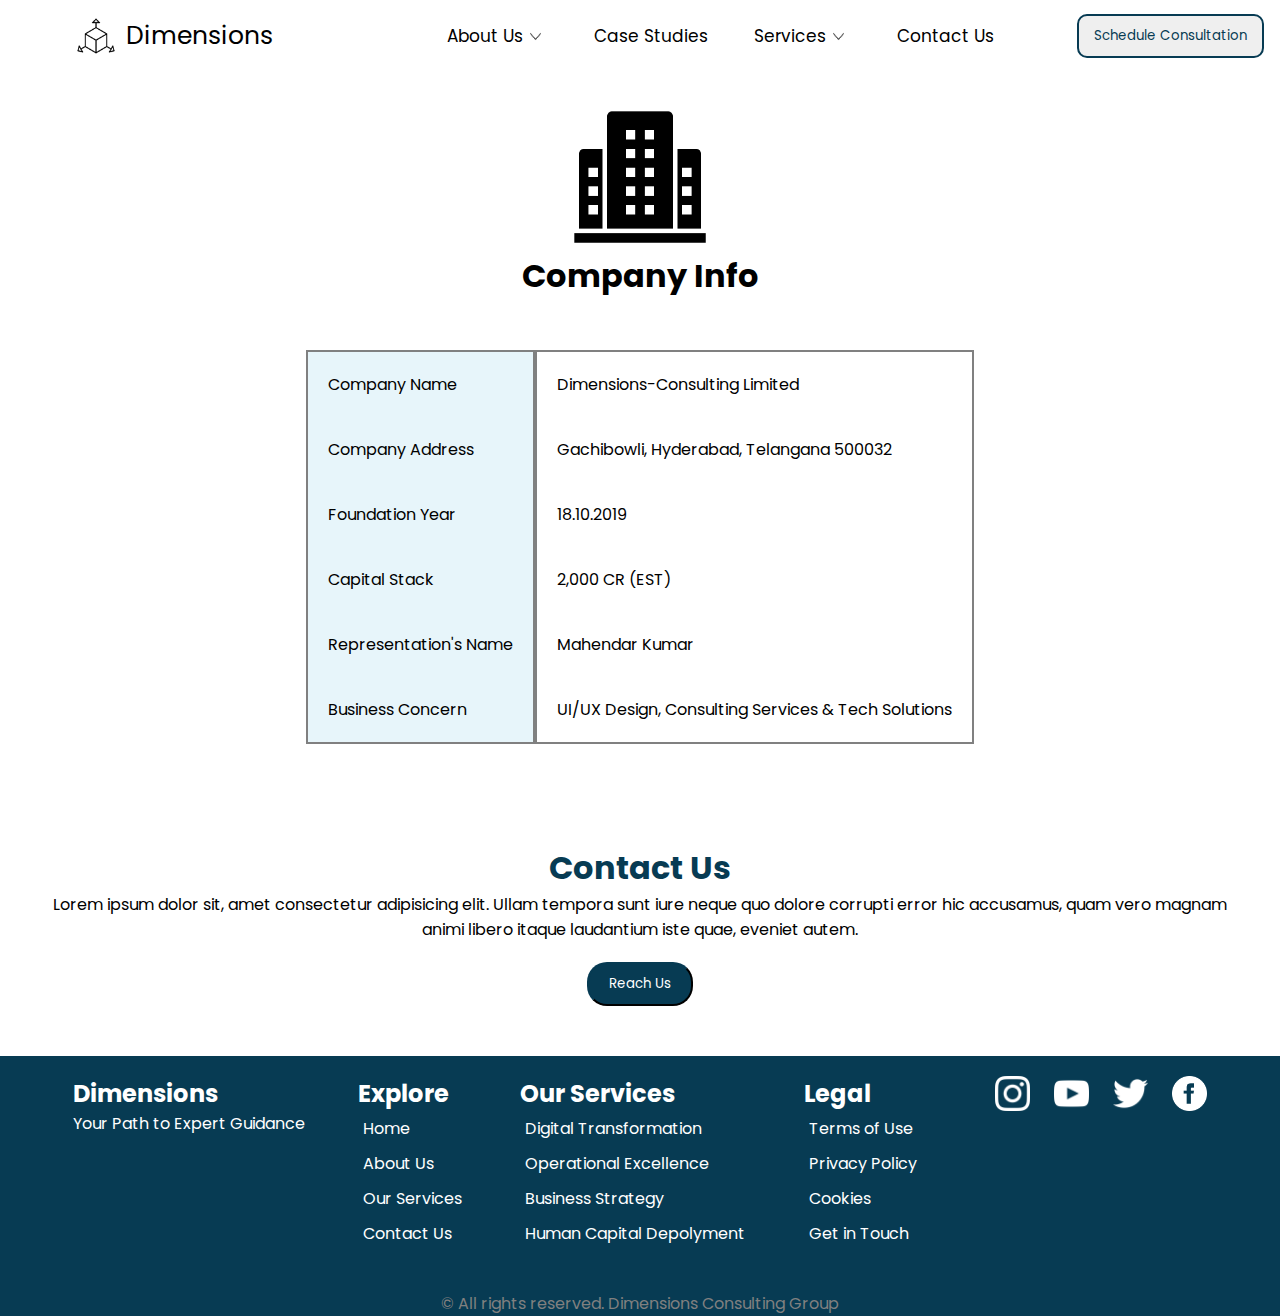
<file: contactus.html>
<!DOCTYPE html>
<html lang="en">
<head>
    <meta charset="UTF-8">
    <meta name="viewport" content="width=device-width, initial-scale=1.0">
    <title>Contact Us-Dimensions</title>
    <link rel="stylesheet" href="contactus.css">
</head>
<body>
    <header>
      <nav>
        <div class="title">
          <a href="index.html">
            <img src="images/dimensions.png" alt="" />
            Dimensions
          </a>
        </div>
        <ul>
            <li>
                <a href="aboutus.html"
                >About Us <img src="images/downarrow.png" alt="↓"
                /></a>
            </li>
            <li>
              <a href="index.html">Case Studies </a>
            </li>
          <li>
            <a href="Services.html"
              >Services
              <img src="images/downarrow.png" alt="↓" />
            </a>
          </li>
          <li><a href="contactus.html">Contact Us</a></li>

          <button><a href="Schedule.html">Schedule Consultation</button></a>
        </ul>
      </nav>
      </header>
  <main>
    <section>
      <div class="company">
        <img src="images/company.png" alt="company">
      </div>
    </section>
    <div class="companytitle">
    <h1>Company Info</h1></div>
    <div class="companyinfo">
        <ul>
          <li>Company Name</li>
          <li>Company Address</li>
          <li>Foundation Year</li>
          <li>Capital Stack</li>
          <li>Representation's Name</li>
          <li>Business Concern</li>
        </ul>
        <ul>
          <li>Dimensions-Consulting Limited</li>
          <li>Gachibowli, Hyderabad, Telangana 500032</li>
          <li>18.10.2019</li>
          <li>2,000 CR (EST)</li>
          <li>Mahendar Kumar</li>
          <li>UI/UX Design, Consulting Services & Tech Solutions</li>
        </ul>
    </div>
    <div class="coninfo">
      <h1>Contact Us</h1>
      <p>Lorem ipsum dolor sit, amet consectetur adipisicing elit. Ullam tempora sunt iure neque quo dolore corrupti error hic accusamus, quam vero magnam animi libero itaque laudantium iste quae, eveniet autem.</p>
      <button>Reach Us </button>
    </div>
  </main>
  <footer>
    <div class="impfooter">
    <div >
        <h2>Dimensions</h2>
        <p>Your Path to Expert Guidance</p>
    </div>
    <div>
        <h2>Explore</h2>
        <ul>
            <li><a href="index.html">Home</a></li>
            <li><a href="aboutus.html">About Us</a></li>
            <li><a href="Services.html">Our Services</a></li>
            <li><a href="contactus.html">Contact Us</a></li>
        </ul>
    </div>
    <div>
        <h2>Our Services</h2> 
        <ul>
            <li><a href="Services.html">Digital Transformation</a></li>
            <li><a href="Services.html">Operational Excellence</a></li>
            <li><a href="Services.html">Business Strategy</a></li>
            <li><a href="Services.html">Human Capital Depolyment</a></li>
        </ul>
    </div>
    <div>
        <h2>Legal</h2>
        <ul>
            <a href="index.html"><li>Terms of Use</li></a>
            <a href="index.html"><li>Privacy Policy</li></a>
            <a href="index.html"><li>Cookies</li></a>
            <a href="index.html"><li>Get in Touch</li></a>
        </ul>
    </div>
    <div class="icons">
        <a href="https:\\www.instagram.com"> <img src="images/insta.png" alt="instagram" /></a>
        <a href="https:\\www.youtube.com"> <img src="images/youtube.png" alt="youtube" /></a>
        <a href="https:\\www.twitter.com"> <img src="images/twitter.png" alt="twitter" /></a>
        <a href="https:\\www.facebook.com"> <img src="images/face1.png" alt="facebook" /></a>
        </div>
    </div>

    <div class="copyright">&copy; All rights reserved. Dimensions Consulting Group</div>
</footer>
</body>
</html>
</file>
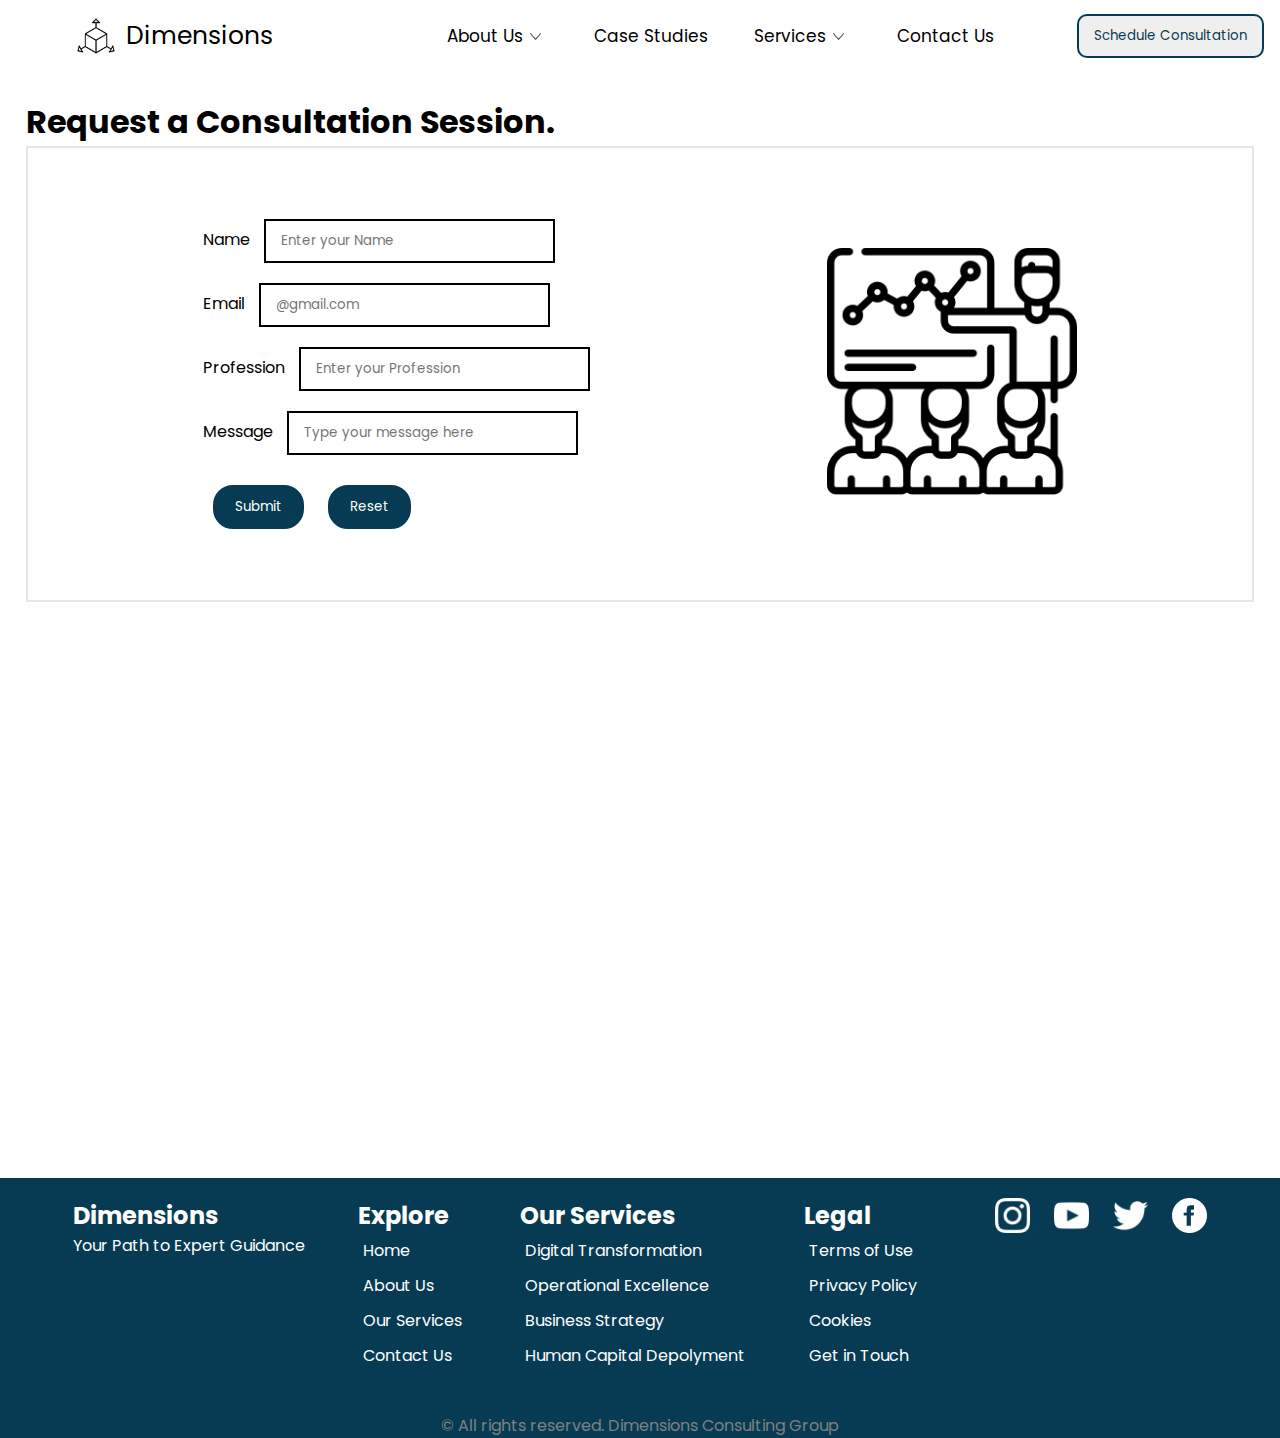
<file: Schedule.html>
<!DOCTYPE html>
<html lang="en">
  <head>
    <meta charset="UTF-8" />
    <meta name="viewport" content="width=device-width, initial-scale=1.0" />
    <title>Schedule-Dimensions</title>
    <link rel="stylesheet" href="Schedule.css" />
  </head>
  <body>
    <header>
      <nav>
        <div class="title">
          <a href="index.html">
            <img src="images/dimensions.png" alt="" />
            Dimensions
          </a>
        </div>
        <ul>
            <li>
                <a href="aboutus.html"
                >About Us <img src="images/downarrow.png" alt="↓"
                /></a>
            </li>
            <li>
              <a href="index.html">Case Studies </a>
            </li>
          <li>
            <a href="Services.html"
              >Services
              <img src="images/downarrow.png" alt="↓" />
            </a>
          </li>
          <li><a href="contactus.html">Contact Us</a></li>

          <button><a href="Schedule.html">Schedule Consultation</button></a>
        </ul>
      </nav>
    </header>
    <main>
      <section>
        <h1>Request a Consultation Session.</h1>
        <div class="action">
          <div class="formele">
            <form action="">
              <div>
              <label for="name">Name </label>
              <input type="text" name="name" id="name" required placeholder="Enter your Name">
            </div>
              <div>
              <label for="email">Email </label>
              <input type="email" name="email" id="email" required pattern="\w+@gmail.com" placeholder="@gmail.com">
            </div>
              <div>
              <label for="profession">Profession </label>
              <input type="profession" name="profession" id="profession" required
              placeholder="Enter your Profession">
            </div>
              <div>
              <label for="message">Message </label>
              <input type="message" name="message" id="message" required placeholder="Type your message here">
            </div>
            <div>
              <input type="submit">
              <input type="reset">
            </div>
            </form>
          </div>
          <div class="img">
            <img src="images/consultation.png" alt="">
          </div>
        </div>
        <div class="map">
          <iframe src="https://www.google.com/maps/embed?pb=!1m18!1m12!1m3!1d3806.4732569684716!2d78.44428267506015!3d17.437048483458643!2m3!1f0!2f0!3f0!3m2!1i1024!2i768!4f13.1!3m3!1m2!1s0x3bcb90c518f1af29%3A0xb960c8cbdcbaff0!2sDimensionality%20Software%20Services!5e0!3m2!1sen!2sin!4v1699179084957!5m2!1sen!2sin" width="1500" height="450" style="border:0;" allowfullscreen="" loading="lazy" referrerpolicy="no-referrer-when-downgrade"></iframe>
        </div>
      </section>
      </main>
      <footer>
        <div class="impfooter">
        <div >
            <h2>Dimensions</h2>
            <p>Your Path to Expert Guidance</p>
        </div>
        <div>
            <h2>Explore</h2>
            <ul>
                <li><a href="index.html">Home</a></li>
                <li><a href="aboutus.html">About Us</a></li>
                <li><a href="Services.html">Our Services</a></li>
                <li><a href="contactus.html">Contact Us</a></li>
            </ul>
        </div>
        <div>
            <h2>Our Services</h2> 
            <ul>
                <li><a href="Services.html">Digital Transformation</a></li>
                <li><a href="Services.html">Operational Excellence</a></li>
                <li><a href="Services.html">Business Strategy</a></li>
                <li><a href="Services.html">Human Capital Depolyment</a></li>
            </ul>
        </div>
        <div>
            <h2>Legal</h2>
            <ul>
                <a href="index.html"><li>Terms of Use</li></a>
                <a href="index.html"><li>Privacy Policy</li></a>
                <a href="index.html"><li>Cookies</li></a>
                <a href="index.html"><li>Get in Touch</li></a>
            </ul>
        </div>
        <div class="icons">
            <a href="https:\\www.instagram.com"> <img src="images/insta.png" alt="instagram" /></a>
            <a href="https:\\www.youtube.com"> <img src="images/youtube.png" alt="youtube" /></a>
            <a href="https:\\www.twitter.com"> <img src="images/twitter.png" alt="twitter" /></a>
            <a href="https:\\www.facebook.com"> <img src="images/face1.png" alt="facebook" /></a>
            </div>
        </div>

        <div class="copyright">&copy; All rights reserved. Dimensions Consulting Group</div>
    </footer>
  </body>
</html>
</file>
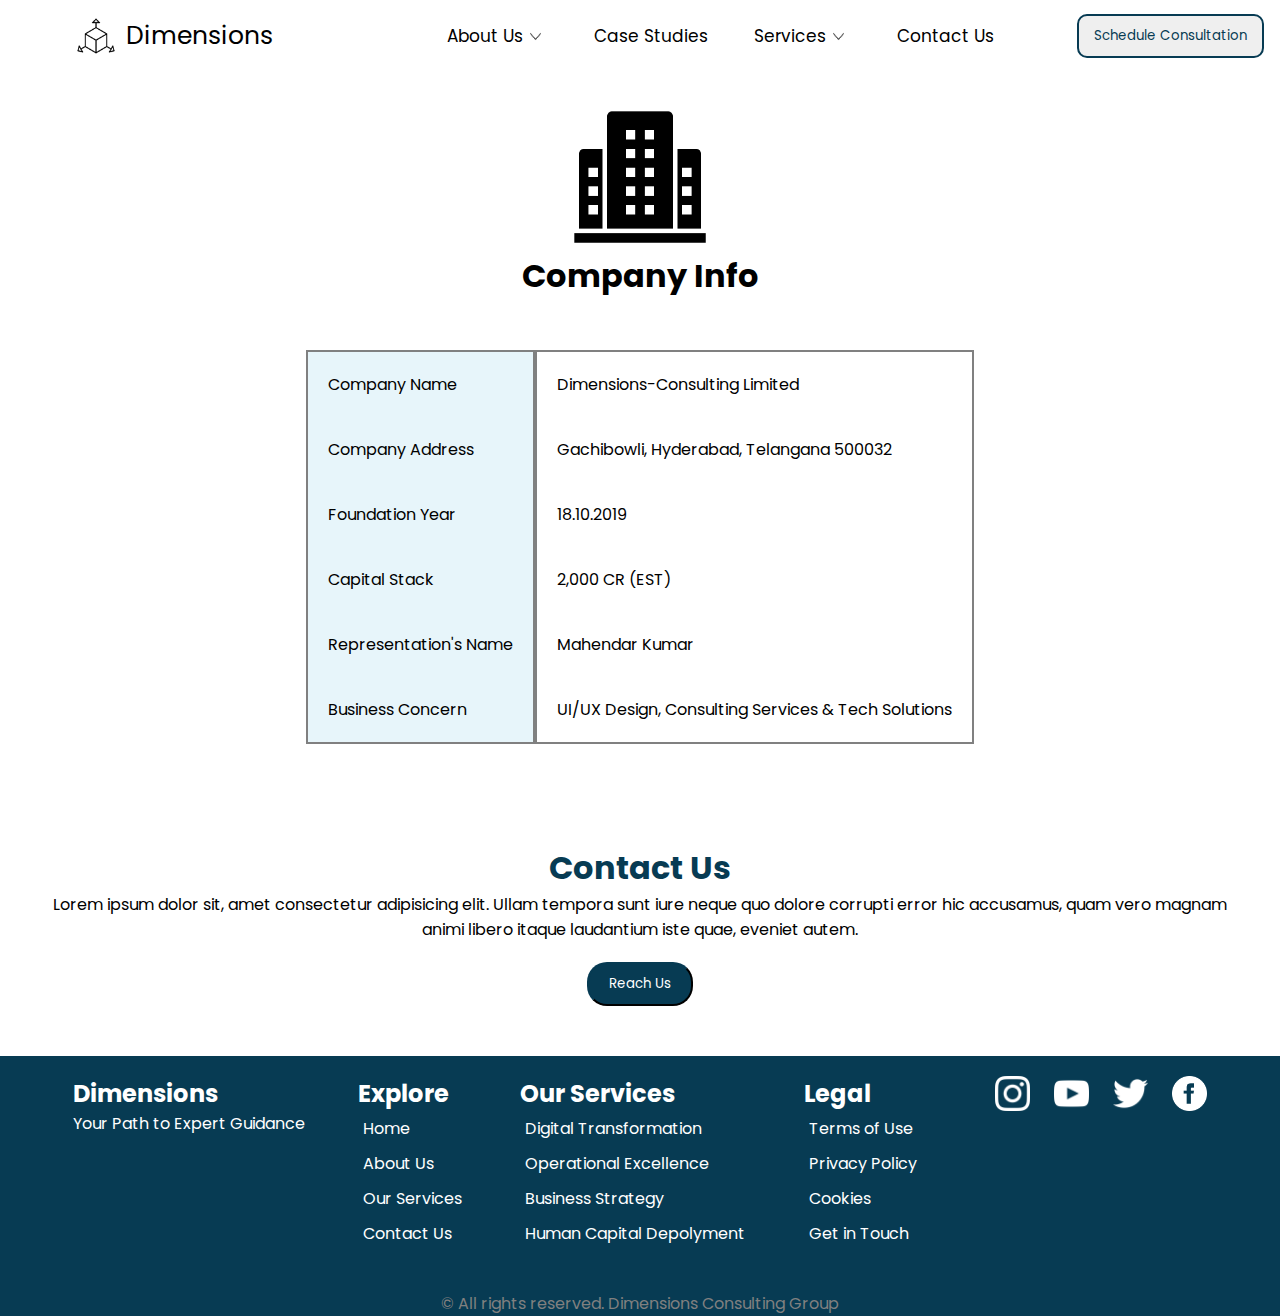
<file: Businees_Website/contactus.html>
<!DOCTYPE html>
<html lang="en">
<head>
    <meta charset="UTF-8">
    <meta name="viewport" content="width=device-width, initial-scale=1.0">
    <title>Contact Us-Dimensions</title>
    <link rel="stylesheet" href="contactus.css">
</head>
<body>
    <header>
      <nav>
        <div class="title">
          <a href="index.html">
            <img src="images/dimensions.png" alt="" />
            Dimensions
          </a>
        </div>
        <ul>
            <li>
                <a href="aboutus.html"
                >About Us <img src="images/downarrow.png" alt="↓"
                /></a>
            </li>
            <li>
              <a href="index.html">Case Studies </a>
            </li>
          <li>
            <a href="Services.html"
              >Services
              <img src="images/downarrow.png" alt="↓" />
            </a>
          </li>
          <li><a href="contactus.html">Contact Us</a></li>

          <button><a href="Schedule.html">Schedule Consultation</button></a>
        </ul>
      </nav>
      </header>
  <main>
    <section>
      <div class="company">
        <img src="images/company.png" alt="company">
      </div>
    </section>
    <div class="companytitle">
    <h1>Company Info</h1></div>
    <div class="companyinfo">
        <ul>
          <li>Company Name</li>
          <li>Company Address</li>
          <li>Foundation Year</li>
          <li>Capital Stack</li>
          <li>Representation's Name</li>
          <li>Business Concern</li>
        </ul>
        <ul>
          <li>Dimensions-Consulting Limited</li>
          <li>Gachibowli, Hyderabad, Telangana 500032</li>
          <li>18.10.2019</li>
          <li>2,000 CR (EST)</li>
          <li>Mahendar Kumar</li>
          <li>UI/UX Design, Consulting Services & Tech Solutions</li>
        </ul>
    </div>
    <div class="coninfo">
      <h1>Contact Us</h1>
      <p>Lorem ipsum dolor sit, amet consectetur adipisicing elit. Ullam tempora sunt iure neque quo dolore corrupti error hic accusamus, quam vero magnam animi libero itaque laudantium iste quae, eveniet autem.</p>
      <button>Reach Us </button>
    </div>
  </main>
  <footer>
    <div class="impfooter">
    <div >
        <h2>Dimensions</h2>
        <p>Your Path to Expert Guidance</p>
    </div>
    <div>
        <h2>Explore</h2>
        <ul>
            <li><a href="index.html">Home</a></li>
            <li><a href="aboutus.html">About Us</a></li>
            <li><a href="Services.html">Our Services</a></li>
            <li><a href="contactus.html">Contact Us</a></li>
        </ul>
    </div>
    <div>
        <h2>Our Services</h2> 
        <ul>
            <li><a href="Services.html">Digital Transformation</a></li>
            <li><a href="Services.html">Operational Excellence</a></li>
            <li><a href="Services.html">Business Strategy</a></li>
            <li><a href="Services.html">Human Capital Depolyment</a></li>
        </ul>
    </div>
    <div>
        <h2>Legal</h2>
        <ul>
            <a href="index.html"><li>Terms of Use</li></a>
            <a href="index.html"><li>Privacy Policy</li></a>
            <a href="index.html"><li>Cookies</li></a>
            <a href="index.html"><li>Get in Touch</li></a>
        </ul>
    </div>
    <div class="icons">
        <a href="https:\\www.instagram.com"> <img src="images/insta.png" alt="instagram" /></a>
        <a href="https:\\www.youtube.com"> <img src="images/youtube.png" alt="youtube" /></a>
        <a href="https:\\www.twitter.com"> <img src="images/twitter.png" alt="twitter" /></a>
        <a href="https:\\www.facebook.com"> <img src="images/face1.png" alt="facebook" /></a>
        </div>
    </div>

    <div class="copyright">&copy; All rights reserved. Dimensions Consulting Group</div>
</footer>
</body>
</html>
</file>
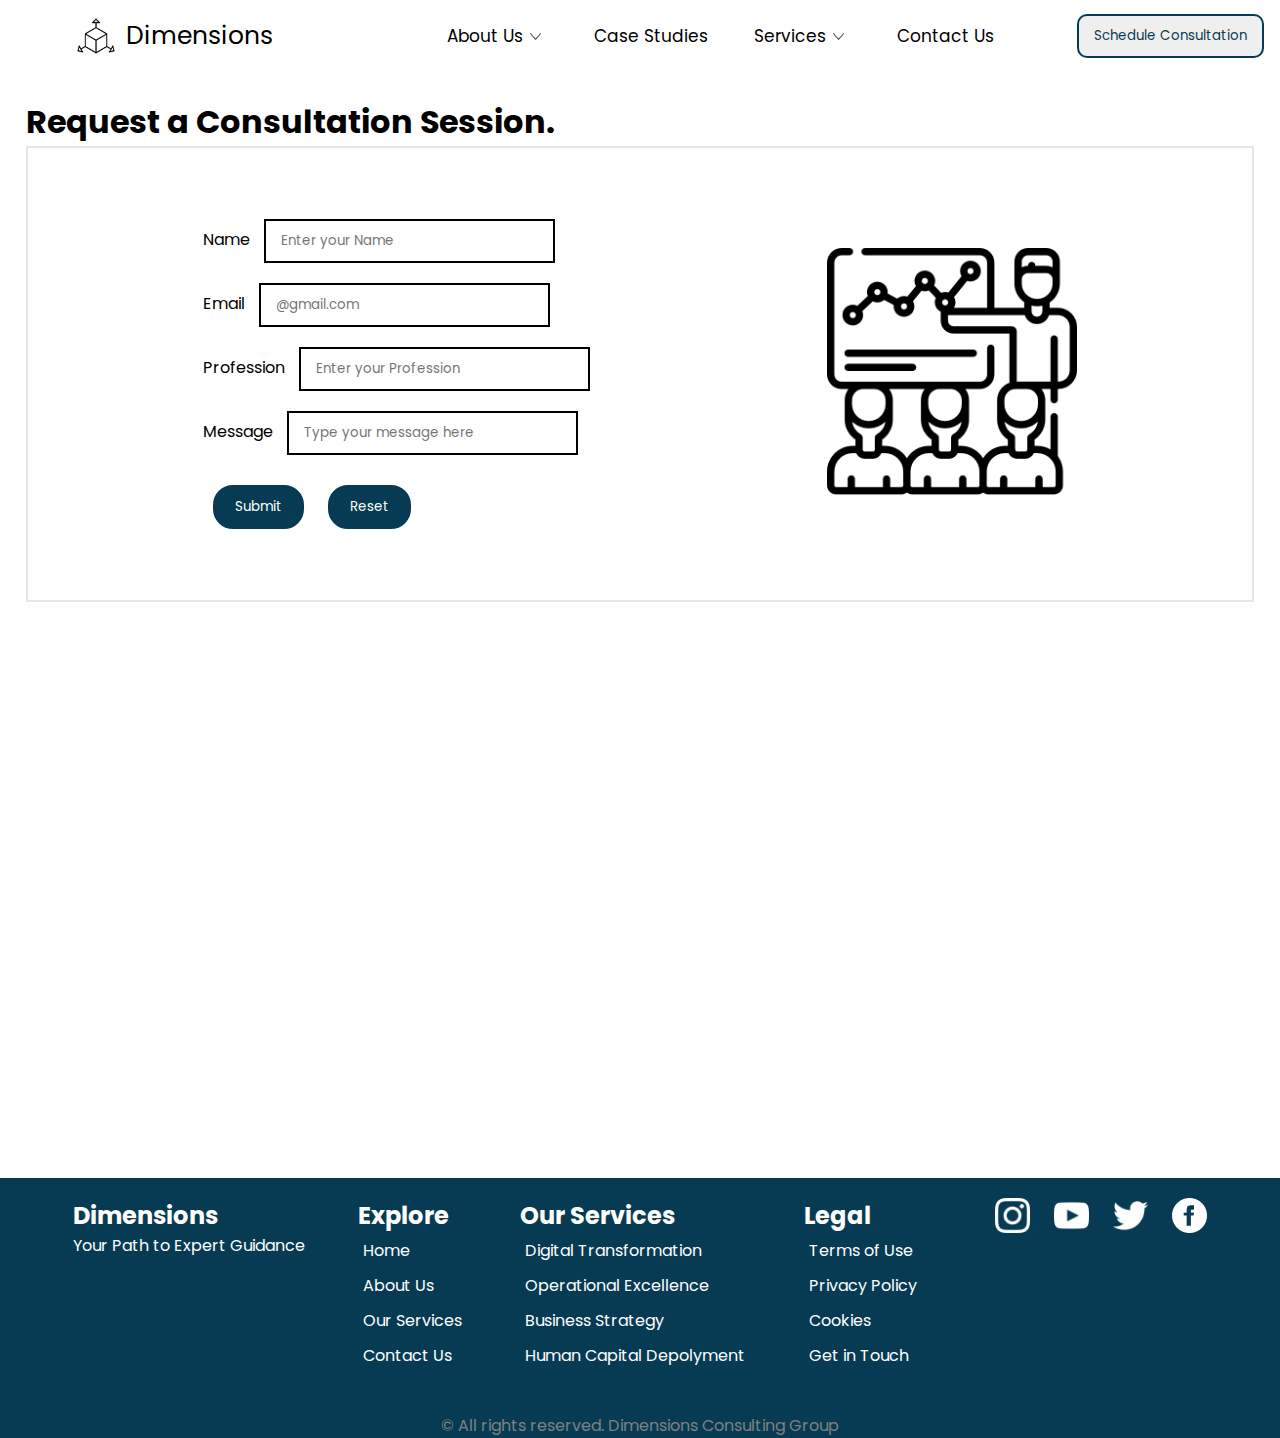
<file: Businees_Website/Schedule.html>
<!DOCTYPE html>
<html lang="en">
  <head>
    <meta charset="UTF-8" />
    <meta name="viewport" content="width=device-width, initial-scale=1.0" />
    <title>Schedule-Dimensions</title>
    <link rel="stylesheet" href="Schedule.css" />
  </head>
  <body>
    <header>
      <nav>
        <div class="title">
          <a href="index.html">
            <img src="images/dimensions.png" alt="" />
            Dimensions
          </a>
        </div>
        <ul>
            <li>
                <a href="aboutus.html"
                >About Us <img src="images/downarrow.png" alt="↓"
                /></a>
            </li>
            <li>
              <a href="index.html">Case Studies </a>
            </li>
          <li>
            <a href="Services.html"
              >Services
              <img src="images/downarrow.png" alt="↓" />
            </a>
          </li>
          <li><a href="contactus.html">Contact Us</a></li>

          <button><a href="Schedule.html">Schedule Consultation</button></a>
        </ul>
      </nav>
    </header>
    <main>
      <section>
        <h1>Request a Consultation Session.</h1>
        <div class="action">
          <div class="formele">
            <form action="">
              <div>
              <label for="name">Name </label>
              <input type="text" name="name" id="name" required placeholder="Enter your Name">
            </div>
              <div>
              <label for="email">Email </label>
              <input type="email" name="email" id="email" required pattern="\w+@gmail.com" placeholder="@gmail.com">
            </div>
              <div>
              <label for="profession">Profession </label>
              <input type="profession" name="profession" id="profession" required
              placeholder="Enter your Profession">
            </div>
              <div>
              <label for="message">Message </label>
              <input type="message" name="message" id="message" required placeholder="Type your message here">
            </div>
            <div>
              <input type="submit">
              <input type="reset">
            </div>
            </form>
          </div>
          <div class="img">
            <img src="images/consultation.png" alt="">
          </div>
        </div>
        <div class="map">
          <iframe src="https://www.google.com/maps/embed?pb=!1m18!1m12!1m3!1d3806.4732569684716!2d78.44428267506015!3d17.437048483458643!2m3!1f0!2f0!3f0!3m2!1i1024!2i768!4f13.1!3m3!1m2!1s0x3bcb90c518f1af29%3A0xb960c8cbdcbaff0!2sDimensionality%20Software%20Services!5e0!3m2!1sen!2sin!4v1699179084957!5m2!1sen!2sin" width="1500" height="450" style="border:0;" allowfullscreen="" loading="lazy" referrerpolicy="no-referrer-when-downgrade"></iframe>
        </div>
      </section>
      </main>
      <footer>
        <div class="impfooter">
        <div >
            <h2>Dimensions</h2>
            <p>Your Path to Expert Guidance</p>
        </div>
        <div>
            <h2>Explore</h2>
            <ul>
                <li><a href="index.html">Home</a></li>
                <li><a href="aboutus.html">About Us</a></li>
                <li><a href="Services.html">Our Services</a></li>
                <li><a href="contactus.html">Contact Us</a></li>
            </ul>
        </div>
        <div>
            <h2>Our Services</h2> 
            <ul>
                <li><a href="Services.html">Digital Transformation</a></li>
                <li><a href="Services.html">Operational Excellence</a></li>
                <li><a href="Services.html">Business Strategy</a></li>
                <li><a href="Services.html">Human Capital Depolyment</a></li>
            </ul>
        </div>
        <div>
            <h2>Legal</h2>
            <ul>
                <a href="index.html"><li>Terms of Use</li></a>
                <a href="index.html"><li>Privacy Policy</li></a>
                <a href="index.html"><li>Cookies</li></a>
                <a href="index.html"><li>Get in Touch</li></a>
            </ul>
        </div>
        <div class="icons">
            <a href="https:\\www.instagram.com"> <img src="images/insta.png" alt="instagram" /></a>
            <a href="https:\\www.youtube.com"> <img src="images/youtube.png" alt="youtube" /></a>
            <a href="https:\\www.twitter.com"> <img src="images/twitter.png" alt="twitter" /></a>
            <a href="https:\\www.facebook.com"> <img src="images/face1.png" alt="facebook" /></a>
            </div>
        </div>

        <div class="copyright">&copy; All rights reserved. Dimensions Consulting Group</div>
    </footer>
  </body>
</html>
</file>
<file: contactus.css>
@import url("https://fonts.googleapis.com/css2?family=Poppins&display=swap");
* {
  margin: 0;
  padding: 0;
  box-sizing: border-box;
  font-family: "Poppins", sans-serif;
}
:root {
  --primarycolor: rgb(7, 59, 83);
  --hovercolor: coral;
  --lightbck: rgba(128, 128, 128, 0.2);
}
nav {
  display: flex;
  align-items: center;
  justify-content: space-around;
  /* border: 2px solid black; */
}
a {
  color: black;
  text-decoration: none;
}
nav ul {
  display: flex;
}
nav ul li {
  list-style: none;
  padding: 23px;
  font-size: 17px;
}
.title {
  font-size: 25px;
}
.title a {
  display: flex;
  align-items: center;
  justify-content: space-between;
  gap: 10px;
}

nav ul li a img {
  width: 25px;
  height: 25px;
}
nav ul a {
  display: flex;
  align-items: center;
}

nav button {
  padding: 10px 15px;
  border: 2px solid var(--primarycolor);
  border-radius: 10px;
  margin: auto 0px;
  color: var(--primarycolor);
  position: relative;
  left: 60px;
}nav button a{
  color: var(--primarycolor);

}
.title img {
  width: 40px;
  height: 40px;
}
.title img:hover {
  content: url(images/dimensionsonhover.png);
  width: 40px;
  height: 40px;
}
nav ul li a:hover {
  color: var(--hovercolor);
}
button:hover,nav button a:hover {
  background-color: var(--primarycolor);
  color: white;
}
.impfooter {
  background-color: var(--primarycolor);
  color: white;
  display: flex;
  justify-content: space-evenly;
  padding: 20px;
}
footer ul li {
  list-style: none;
  padding: 5px;
}
footer * {
  background-color: var(--primarycolor);
}
footer a {
  color: white;
  text-decoration: none;
}
footer a:hover {
  color: var(--hovercolor);
}
.copyright {
  padding-top: 20px;
  color: gray;
  text-align: center;
  background-color: var(--primarycolor);
}
.icons img {
  width: 35px;
  height: 35px;
}
.icons a {
  margin-left: 20px;
}
.company {
  display: flex;
  justify-content: center;
  padding-top: 30px;
}
.company img {
  width: 150px;
  height: 150px;
}
.companytitle{
  text-align: center;
}
.companyinfo{
  padding: 50px;
  display: flex;
  justify-content: center;
}
.companyinfo ul li{
  list-style: none;
  padding: 20px;
}
.companyinfo ul {
 border: 2px solid gray;
}
.companyinfo ul:nth-child(1){
  background-color: rgb(208 236 246 / 50%);
}
.coninfo{
  text-align: center;
  padding: 50px;
}
.coninfo h1{
  color: var(--primarycolor);
}
.coninfo button{
  margin-top: 20px;
  padding: 10px 20px;
  background-color: var(--primarycolor);
  color: white;
  border-radius: 20px;
  border-color: var(--primarycolor);
  outline: 0;
}
.coninfo button:hover{
  color:var(--hovercolor);
}
</file>
<file: Schedule.css>
@import url("https://fonts.googleapis.com/css2?family=Poppins&display=swap");
* {
  margin: 0;
  padding: 0;
  box-sizing: border-box;
  font-family: "Poppins", sans-serif;
}
:root {
  --primarycolor: rgb(7, 59, 83);
  --hovercolor: coral;
  --lightbck: rgba(128, 128, 128, 0.2);
}
nav {
  display: flex;
  align-items: center;
  justify-content: space-around;
  /* border: 2px solid black; */
}
a {
  color: black;
  text-decoration: none;
}
nav ul {
  display: flex;
}
nav ul li {
  list-style: none;
  padding: 23px;
  font-size: 17px;
}
.title {
  font-size: 25px;
}
.title a {
  display: flex;
  align-items: center;
  justify-content: space-between;
  gap: 10px;
}

nav ul li a img {
  width: 25px;
  height: 25px;
}
nav ul a {
  display: flex;
  align-items: center;
}

nav button {
  padding: 10px 15px;
  border: 2px solid var(--primarycolor);
  border-radius: 10px;
  margin: auto 0px;
  color: var(--primarycolor);
  position: relative;
  left: 60px;
}nav button a{
  color: var(--primarycolor);

}
.title img {
  width: 40px;
  height: 40px;
}
.title img:hover {
  content: url(images/dimensionsonhover.png);
  width: 40px;
  height: 40px;
}
nav ul li a:hover {
  color: var(--hovercolor);
}
button:hover,nav button a:hover {
  background-color: var(--primarycolor);
  color: white;
}
.impfooter {
  background-color: var(--primarycolor);
  color: white;
  display: flex;
  justify-content: space-evenly;
  padding: 20px;
}
footer ul li {
  list-style: none;
  padding: 5px;
}
footer * {
  background-color: var(--primarycolor);
}
footer a {
  color: white;
  text-decoration: none;
}
footer a:hover {
  color: var(--hovercolor);
}
.copyright {
  padding-top: 20px;
  color: gray;
  text-align: center;
  background-color: var(--primarycolor);
}
.icons img {
  width: 35px;
  height: 35px;
}
.icons a {
  margin-left: 20px;
}
.query {
  padding: 5% 2%;
  /* text-align: center; */
}
section{
  padding: 2%;
}
.query h1 {
  font-size: 30px;
  padding-bottom: 20px;
}
.action{
  display: flex;
  padding: 5% 5%;
  justify-content: space-around;
  align-items: center;
  border: 2px solid var(--lightbck);
}
input{
  padding: 10px 15px;
  margin: 10px;
  border: 2px solid black;
}
.img img{
  width: 250px;
  height: 250px;
}
input[type='submit'],input[type='reset']{
  margin-top: 20px;
  padding: 10px 20px;
  background-color: var(--primarycolor);
  color: white;
  border-radius: 20px;
  border-color: var(--primarycolor);
  outline: 0;
}
input[type='submit']:hover,input[type='reset']:hover{
  color: var(--hovercolor);
}.map{
  margin: 50px;
  display: flex;
  justify-content: center;
}
</file>
<file: Businees_Website/contactus.css>
@import url("https://fonts.googleapis.com/css2?family=Poppins&display=swap");
* {
  margin: 0;
  padding: 0;
  box-sizing: border-box;
  font-family: "Poppins", sans-serif;
}
:root {
  --primarycolor: rgb(7, 59, 83);
  --hovercolor: coral;
  --lightbck: rgba(128, 128, 128, 0.2);
}
nav {
  display: flex;
  align-items: center;
  justify-content: space-around;
  /* border: 2px solid black; */
}
a {
  color: black;
  text-decoration: none;
}
nav ul {
  display: flex;
}
nav ul li {
  list-style: none;
  padding: 23px;
  font-size: 17px;
}
.title {
  font-size: 25px;
}
.title a {
  display: flex;
  align-items: center;
  justify-content: space-between;
  gap: 10px;
}

nav ul li a img {
  width: 25px;
  height: 25px;
}
nav ul a {
  display: flex;
  align-items: center;
}

nav button {
  padding: 10px 15px;
  border: 2px solid var(--primarycolor);
  border-radius: 10px;
  margin: auto 0px;
  color: var(--primarycolor);
  position: relative;
  left: 60px;
}nav button a{
  color: var(--primarycolor);

}
.title img {
  width: 40px;
  height: 40px;
}
.title img:hover {
  content: url(images/dimensionsonhover.png);
  width: 40px;
  height: 40px;
}
nav ul li a:hover {
  color: var(--hovercolor);
}
button:hover,nav button a:hover {
  background-color: var(--primarycolor);
  color: white;
}
.impfooter {
  background-color: var(--primarycolor);
  color: white;
  display: flex;
  justify-content: space-evenly;
  padding: 20px;
}
footer ul li {
  list-style: none;
  padding: 5px;
}
footer * {
  background-color: var(--primarycolor);
}
footer a {
  color: white;
  text-decoration: none;
}
footer a:hover {
  color: var(--hovercolor);
}
.copyright {
  padding-top: 20px;
  color: gray;
  text-align: center;
  background-color: var(--primarycolor);
}
.icons img {
  width: 35px;
  height: 35px;
}
.icons a {
  margin-left: 20px;
}
.company {
  display: flex;
  justify-content: center;
  padding-top: 30px;
}
.company img {
  width: 150px;
  height: 150px;
}
.companytitle{
  text-align: center;
}
.companyinfo{
  padding: 50px;
  display: flex;
  justify-content: center;
}
.companyinfo ul li{
  list-style: none;
  padding: 20px;
}
.companyinfo ul {
 border: 2px solid gray;
}
.companyinfo ul:nth-child(1){
  background-color: rgb(208 236 246 / 50%);
}
.coninfo{
  text-align: center;
  padding: 50px;
}
.coninfo h1{
  color: var(--primarycolor);
}
.coninfo button{
  margin-top: 20px;
  padding: 10px 20px;
  background-color: var(--primarycolor);
  color: white;
  border-radius: 20px;
  border-color: var(--primarycolor);
  outline: 0;
}
.coninfo button:hover{
  color:var(--hovercolor);
}
</file>
<file: Businees_Website/Schedule.css>
@import url("https://fonts.googleapis.com/css2?family=Poppins&display=swap");
* {
  margin: 0;
  padding: 0;
  box-sizing: border-box;
  font-family: "Poppins", sans-serif;
}
:root {
  --primarycolor: rgb(7, 59, 83);
  --hovercolor: coral;
  --lightbck: rgba(128, 128, 128, 0.2);
}
nav {
  display: flex;
  align-items: center;
  justify-content: space-around;
  /* border: 2px solid black; */
}
a {
  color: black;
  text-decoration: none;
}
nav ul {
  display: flex;
}
nav ul li {
  list-style: none;
  padding: 23px;
  font-size: 17px;
}
.title {
  font-size: 25px;
}
.title a {
  display: flex;
  align-items: center;
  justify-content: space-between;
  gap: 10px;
}

nav ul li a img {
  width: 25px;
  height: 25px;
}
nav ul a {
  display: flex;
  align-items: center;
}

nav button {
  padding: 10px 15px;
  border: 2px solid var(--primarycolor);
  border-radius: 10px;
  margin: auto 0px;
  color: var(--primarycolor);
  position: relative;
  left: 60px;
}nav button a{
  color: var(--primarycolor);

}
.title img {
  width: 40px;
  height: 40px;
}
.title img:hover {
  content: url(images/dimensionsonhover.png);
  width: 40px;
  height: 40px;
}
nav ul li a:hover {
  color: var(--hovercolor);
}
button:hover,nav button a:hover {
  background-color: var(--primarycolor);
  color: white;
}
.impfooter {
  background-color: var(--primarycolor);
  color: white;
  display: flex;
  justify-content: space-evenly;
  padding: 20px;
}
footer ul li {
  list-style: none;
  padding: 5px;
}
footer * {
  background-color: var(--primarycolor);
}
footer a {
  color: white;
  text-decoration: none;
}
footer a:hover {
  color: var(--hovercolor);
}
.copyright {
  padding-top: 20px;
  color: gray;
  text-align: center;
  background-color: var(--primarycolor);
}
.icons img {
  width: 35px;
  height: 35px;
}
.icons a {
  margin-left: 20px;
}
.query {
  padding: 5% 2%;
  /* text-align: center; */
}
section{
  padding: 2%;
}
.query h1 {
  font-size: 30px;
  padding-bottom: 20px;
}
.action{
  display: flex;
  padding: 5% 5%;
  justify-content: space-around;
  align-items: center;
  border: 2px solid var(--lightbck);
}
input{
  padding: 10px 15px;
  margin: 10px;
  border: 2px solid black;
}
.img img{
  width: 250px;
  height: 250px;
}
input[type='submit'],input[type='reset']{
  margin-top: 20px;
  padding: 10px 20px;
  background-color: var(--primarycolor);
  color: white;
  border-radius: 20px;
  border-color: var(--primarycolor);
  outline: 0;
}
input[type='submit']:hover,input[type='reset']:hover{
  color: var(--hovercolor);
}.map{
  margin: 50px;
  display: flex;
  justify-content: center;
}
</file>
